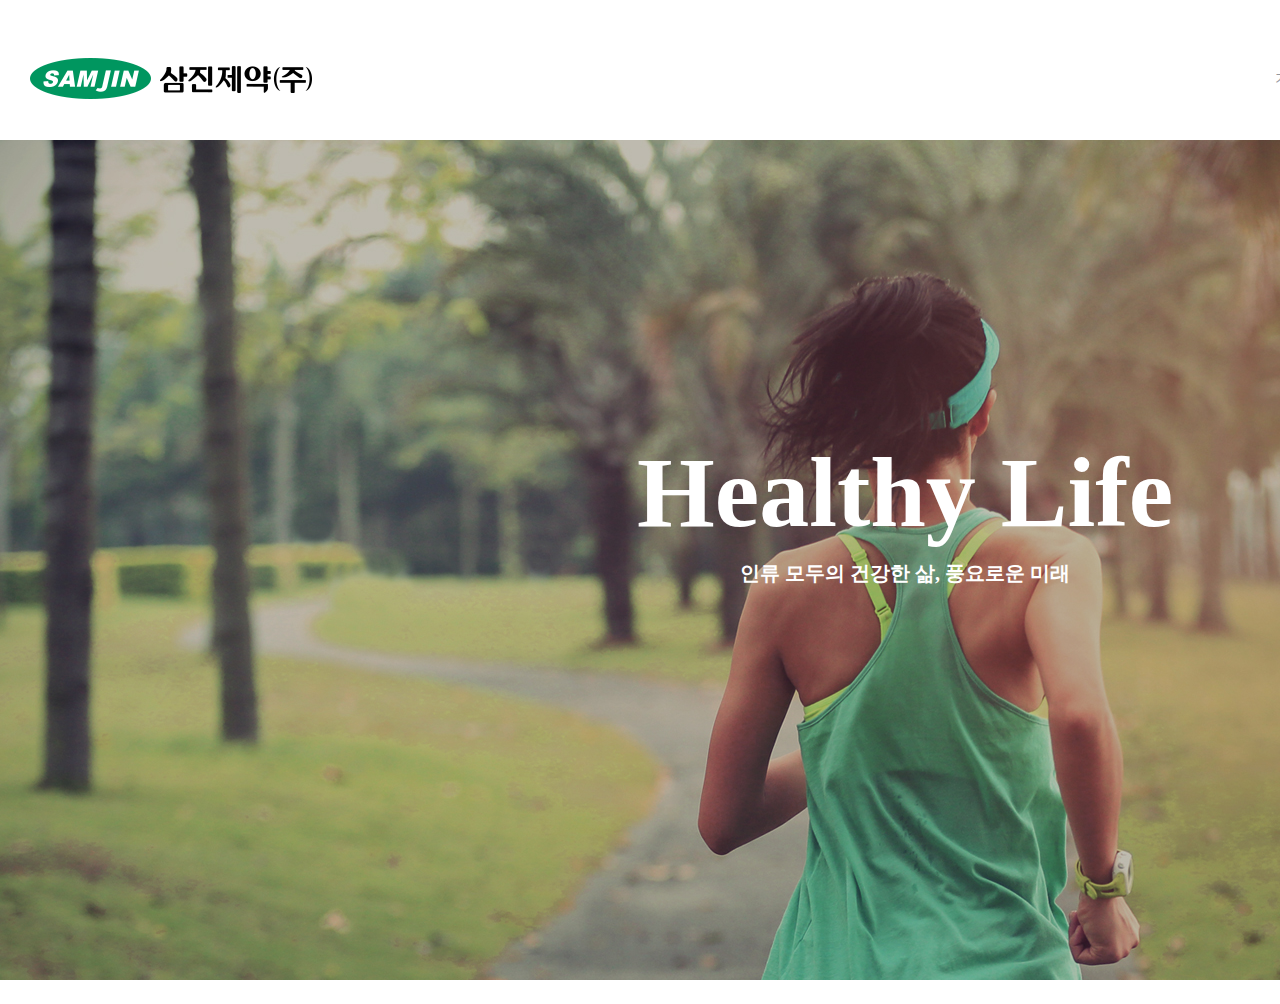
<file: headerHomework/index.html>
<!DOCTYPE html>
<html lang="en">
<head>
    <meta charset="UTF-8">
    <meta name="viewport" content="width=device-width, initial-scale=1.0">
    <meta http-equiv="X-UA-Compatible" content="ie=edge">
    <link rel="stylesheet" href="css/style.css">
    <title>Document</title>
</head>
<body>
    <div id="wrap">
        <div id="header">
            <img src="../headerHomework/images/logo.png" alt="logo">
            <ul>
                <li><a href="#">기업정보</a></li>
                <li><a href="#">제품정보</a></li>
                <li><a href="#">연구개발</a></li>
                <li><a href="#">윤리경영</a></li>
                <li><a href="#">홍보센터</a></li>
                <li><a href="#">인재채용</a></li> 
            </ul>
            <div class="menu">
                <a href="">
                    <span></span>
                    <span></span>
                    <span></span>
                </a>
            </div>
        </div>
        <div id="content">
            <div class="mainContent">
                <img src="./images/main_01.jpg" alt="메인화면">
                <div class="mainTitle">
                    <h3>Healthy Life</h3>
                    <h4>인류 모두의 건강한 삶, 풍요로운 미래</h4>
                </div>
            </div>
        </div>
    </div>
</body>
</html>
</file>
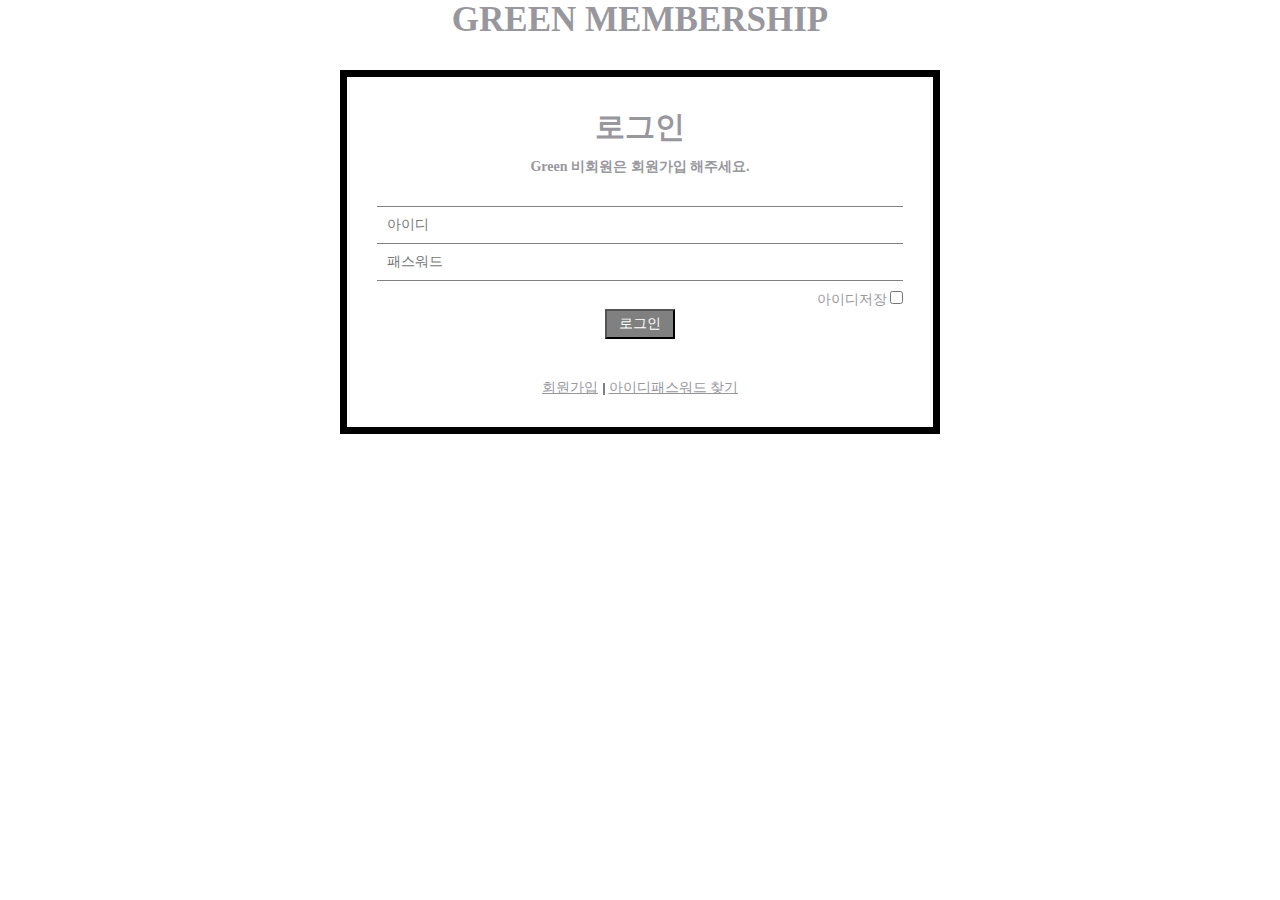
<file: loginHtml/index.html>
<!DOCTYPE html>
<html lang="en">
<head>
    <meta charset="UTF-8">
    <meta name="viewport" content="width=device-width, initial-scale=1.0">
    <meta http-equiv="X-UA-Compatible" content="ie=edge">
    <link rel="stylesheet" href="css/style.css">
    <title>Document</title>
    
</head>
<body>
    <div id="wrap">
        <div id="header">
            <h2>GREEN MEMBERSHIP</h2>
        </div>
        <div id="content">
            <form action="">
                <hgroup>
                    <h3>로그인</h3>
                    <h4>Green 비회원은 회원가입 해주세요.</h4>
                </hgroup>
                <ul>
                    <li><input type="text" placeholder="아이디"></li>
                    <li><input type="text" placeholder="패스워드"></li>
                </ul>
                <div class="checkbox">
                    <span>아이디저장 <input type="checkbox"></span>
                </div>
                <div class="btn">
                    <input type="submit" value="로그인">
                </div>                
                <div class="contentSub">
                    <a href="#">회원가입</a>
                    <a href="#">아이디패스워드 찾기</a>
                </div>
            </form>
        </div>
    </div>
</body>
</html>
</file>
<file: headerHomework/css/style.css>
@import url('common.css');

#wrap{width: 1820px; margin: 20px auto;}
#header{width: 100%; overflow: hidden; padding: 30px;}
#header img{float: left;}
#header ul{ float: right; margin-right: 50px; margin-top: 10px;}
#header ul li{display: inline-block; }
#header ul li > a{padding: 10px 10px;}
#header ul li:last-of-type:after{content: ''; display: inline-block;height: 30px; border: 1px solid gray; vertical-align: middle;}
#header .menu{position: relative;left: 98%; top: 10px;}
#header .menu a{}
#header .menu a span{width: 40px; border: 1px solid black; position: absolute;left: 0; top: 0;}
#header .menu span:nth-of-type(1){top: 10px;}
#header .menu span:nth-of-type(2){top: 20px; width: 20px;}
#header .menu span:nth-of-type(3){top: 30px; width: 35px;}
#content{}
#content .mainContent{position: relative;}
#content .mainContent img{}
#content .mainContent .mainTitle{position: absolute; left: 35%; top: 35%;}
#content .mainContent .mainTitle h3{ color: white; font-size: 100px; margin-bottom: 10px;}
#content .mainContent .mainTitle h4{ color: white; font-size:20px; text-align: center;}
</file>
<file: loginHtml/css/style.css>
@import url('common.css');

#wrap{width: 600px; margin: 0 auto;}
#header{text-align: center; padding-bottom: 30px;}
#header h2{font-size: 35px;}
#content{width: 100%;}
#content form{ border: 7px solid black; padding: 30px;}
#content form hgroup{text-align: center; padding-bottom: 30px;}
#content form hgroup h3{font-size: 30px; padding-bottom: 10px;}
#content form hgroup h4{}
#content form ul{padding-bottom: 10px;}
#content form ul li{border-bottom: 1px solid gray;}
#content form ul li:nth-of-type(1){border-top: 1px solid gray;}
#content form ul li input{width: 100%; border: none; padding: 10px;}
#content form .checkbox{text-align: right;}
#content form .checkbox input{}
#content form .btn{text-align: center; padding-bottom: 40px;}
#content form .btn input{width: 70px; height: 30px; background: gray; color: white;}
#content form .contentSub{text-align: center;}
#content form .contentSub a:nth-of-type(1):after{content: ''; display: inline-block; height: 10px; border: 1px solid gray; margin-left: 5px; vertical-align: middle;}
#content form .contentSub a{text-decoration: underline;}
</file>
